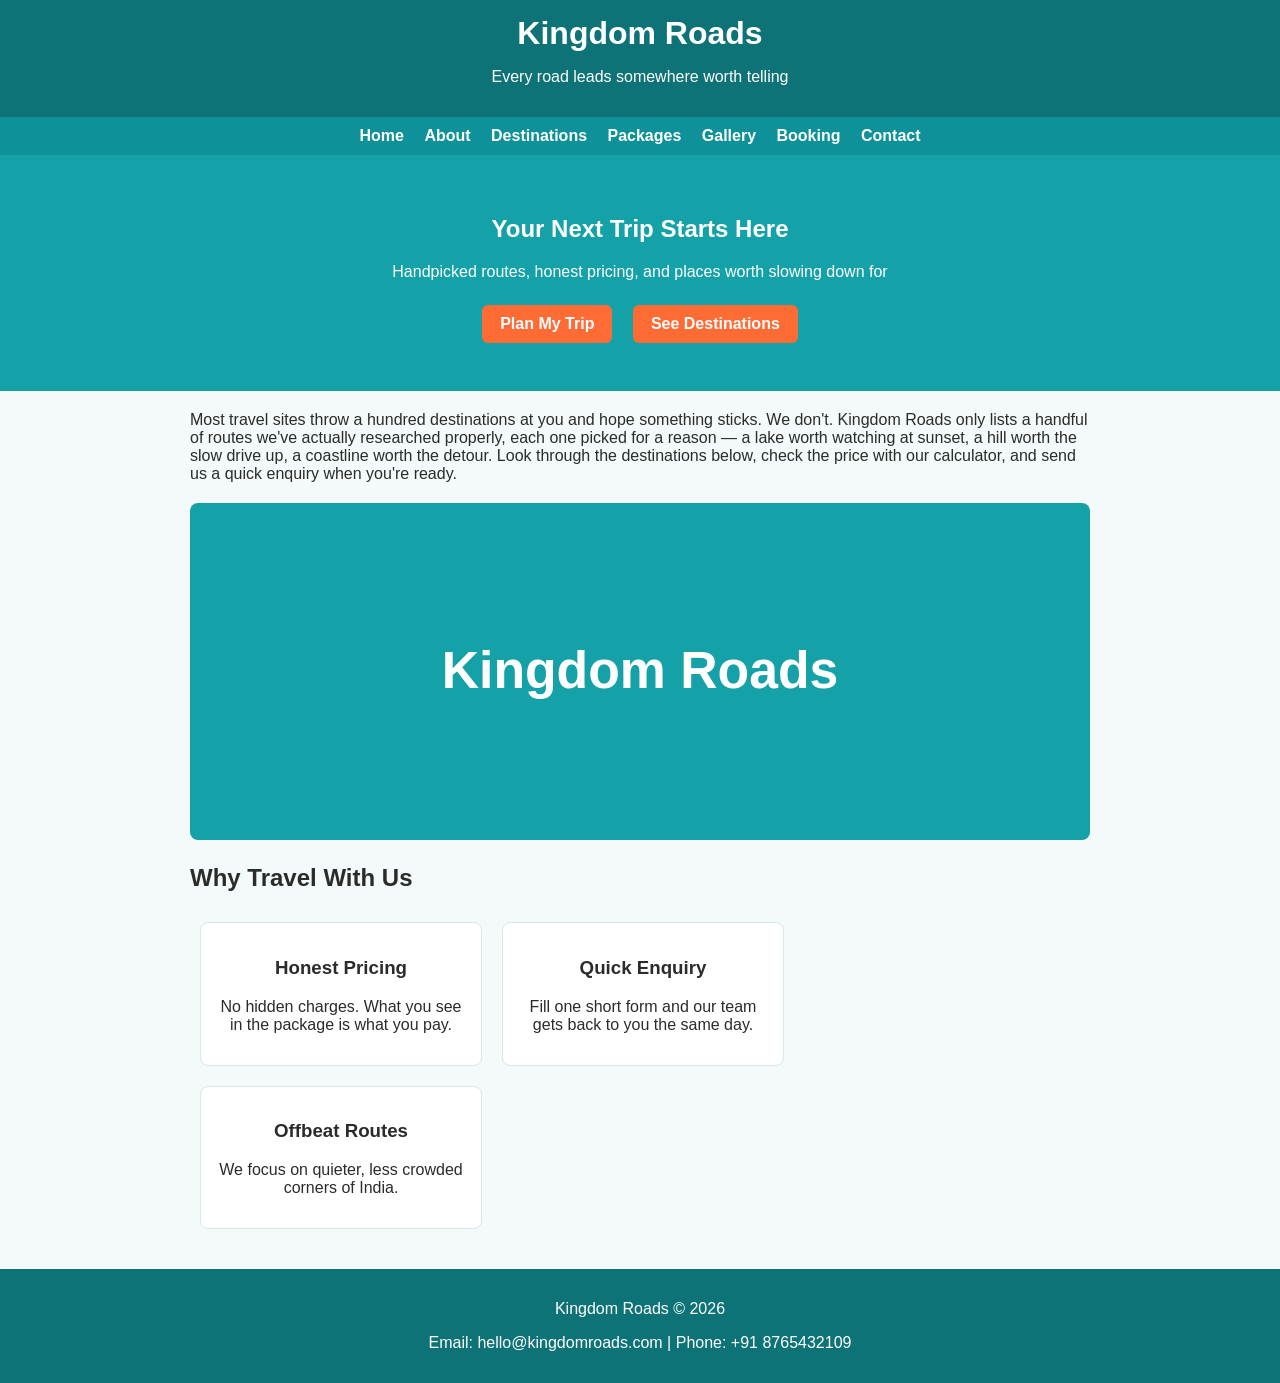
<file: index.html>
<!DOCTYPE html>
<html lang="en">
<head>
  <title>Kingdom Roads Home | Offbeat Travel Packages in India</title>
  <meta charset="UTF-8">
  <meta name="viewport" content="width=device-width, initial-scale=1.0">
  <meta name="description" content="Kingdom Roads helps you discover offbeat Indian destinations and book easy, honestly priced travel packages for your next trip.">
  <meta name="keywords" content="travel website, tour packages, offbeat destinations, India travel, trip booking">
  <link rel="canonical" href="https://friendly-creponne-2eba0c.netlify.app/index.html">
  <link rel="icon" href="favicon.svg" type="image/svg+xml">
  <link rel="stylesheet" href="style.css">
  <meta property="og:type" content="website">
  <meta property="og:title" content="Kingdom Roads Home | Offbeat Travel Packages in India">
  <meta property="og:description" content="Kingdom Roads helps you discover offbeat Indian destinations and book easy, honestly priced travel packages for your next trip.">
  <meta property="og:url" content="https://friendly-creponne-2eba0c.netlify.app/index.html">
  <meta property="og:image" content="https://friendly-creponne-2eba0c.netlify.app/images/hero.svg">
  <meta name="twitter:card" content="summary_large_image">
  <meta name="twitter:title" content="Kingdom Roads Home | Offbeat Travel Packages in India">
  <meta name="twitter:description" content="Kingdom Roads helps you discover offbeat Indian destinations and book easy, honestly priced travel packages for your next trip.">
  <script type="application/ld+json">
  {
    "@context": "https://schema.org",
    "@type": "TravelAgency",
    "name": "Kingdom Roads",
    "url": "https://friendly-creponne-2eba0c.netlify.app/",
    "email": "hello@kingdomroads.com",
    "telephone": "+91 8765432109",
    "areaServed": "IN"
  }
  </script>
</head>
<body>

<div class="header">
  <h1>Kingdom Roads</h1>
  <p>Every road leads somewhere worth telling</p>
</div>

<div class="nav">
  <a href="index.html">Home</a>
  <a href="about.html">About</a>
  <a href="destinations.html">Destinations</a>
  <a href="packages.html">Packages</a>
  <a href="gallery.html">Gallery</a>
  <a href="booking.html">Booking</a>
  <a href="contact.html">Contact</a>
</div>

<div class="banner">
  <h2>Your Next Trip Starts Here</h2>
  <p>Handpicked routes, honest pricing, and places worth slowing down for</p>
  <a class="btn" href="booking.html">Plan My Trip</a>
  <a class="btn" href="destinations.html">See Destinations</a>
</div>

<div class="container">
  <p>Most travel sites throw a hundred destinations at you and hope something sticks. We don't. Kingdom Roads only lists a handful of routes we've actually researched properly, each one picked for a reason — a lake worth watching at sunset, a hill worth the slow drive up, a coastline worth the detour. Look through the destinations below, check the price with our calculator, and send us a quick enquiry when you're ready.</p>
</div>

<div class="container">
  <img src="images/hero.svg" alt="Kingdom Roads travel banner" class="hero-img">
</div>

<div class="container">
  <h2>Why Travel With Us</h2>

  <div class="card">
    <h3>Honest Pricing</h3>
    <p>No hidden charges. What you see in the package is what you pay.</p>
  </div>

  <div class="card">
    <h3>Quick Enquiry</h3>
    <p>Fill one short form and our team gets back to you the same day.</p>
  </div>

  <div class="card">
    <h3>Offbeat Routes</h3>
    <p>We focus on quieter, less crowded corners of India.</p>
  </div>

  <div class="clear"></div>
</div>

<div class="footer">
  <p>Kingdom Roads &copy; 2026</p>
  <p>Email: hello@kingdomroads.com | Phone: +91 8765432109</p>
</div>

<script src="script.js"></script>

<script src="script.js"></script>

<!--Start of Tawk.to Script-->
<script type="text/javascript">
var Tawk_API=Tawk_API||{}, Tawk_LoadStart=new Date();
(function(){
var s1=document.createElement("script"),s0=document.getElementsByTagName("script")[0];
s1.async=true;
s1.src='https://embed.tawk.to/6a4604514b956a1d4cbbbd0c/1jsgo1nro';
s1.charset='UTF-8';
s1.setAttribute('crossorigin','*');
s0.parentNode.insertBefore(s1,s0);
})();
</script>
<!--End of Tawk.to Script-->

</body>
</html>
</file>
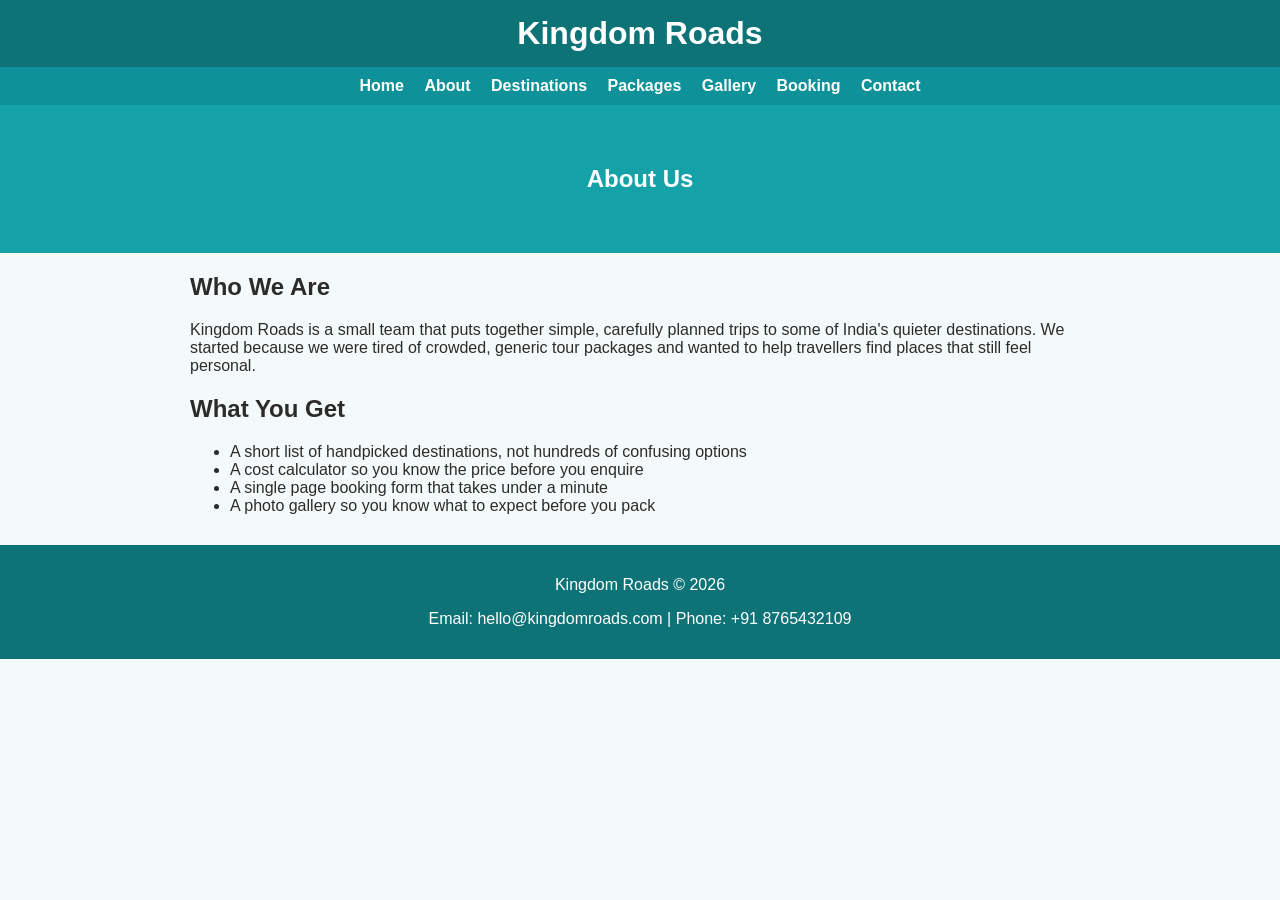
<file: about.html>
<!DOCTYPE html>
<html lang="en">
<head>
  <title>About Us | Kingdom Roads | Our Story and Approach</title>
  <meta charset="UTF-8">
  <meta name="viewport" content="width=device-width, initial-scale=1.0">
  <meta name="description" content="Learn about Kingdom Roads, a small travel team that plans simple, carefully researched trips to quieter destinations across India.">
  <meta name="keywords" content="about travel agency, small travel company, Kingdom Roads">
  <link rel="canonical" href="https://friendly-creponne-2eba0c.netlify.app/about.html">
  <link rel="icon" href="favicon.svg" type="image/svg+xml">
  <link rel="stylesheet" href="style.css">
  <meta property="og:type" content="website">
  <meta property="og:title" content="About Us | Kingdom Roads | Our Story and Approach">
  <meta property="og:description" content="Learn about Kingdom Roads, a small travel team that plans simple, carefully researched trips to quieter destinations across India.">
  <meta property="og:url" content="https://friendly-creponne-2eba0c.netlify.app/about.html">
  <meta name="twitter:card" content="summary">
  <meta name="twitter:title" content="About Us | Kingdom Roads">
  <meta name="twitter:description" content="Learn about Kingdom Roads, a small travel team that plans simple, carefully researched trips to quieter destinations across India.">
</head>
<body>

<div class="header">
  <h1>Kingdom Roads</h1>
</div>

<div class="nav">
  <a href="index.html">Home</a>
  <a href="about.html">About</a>
  <a href="destinations.html">Destinations</a>
  <a href="packages.html">Packages</a>
  <a href="gallery.html">Gallery</a>
  <a href="booking.html">Booking</a>
  <a href="contact.html">Contact</a>
</div>

<div class="banner">
  <h2>About Us</h2>
</div>

<div class="container">
  <h2>Who We Are</h2>
  <p>Kingdom Roads is a small team that puts together simple, carefully planned trips to some of India's quieter destinations. We started because we were tired of crowded, generic tour packages and wanted to help travellers find places that still feel personal.</p>

  <h2>What You Get</h2>
  <ul>
    <li>A short list of handpicked destinations, not hundreds of confusing options</li>
    <li>A cost calculator so you know the price before you enquire</li>
    <li>A single page booking form that takes under a minute</li>
    <li>A photo gallery so you know what to expect before you pack</li>
  </ul>
</div>

<div class="footer">
  <p>Kingdom Roads &copy; 2026</p>
  <p>Email: hello@kingdomroads.com | Phone: +91 8765432109</p>
</div>

<script src="script.js"></script>

<!--Start of Tawk.to Script-->
<script type="text/javascript">
var Tawk_API=Tawk_API||{}, Tawk_LoadStart=new Date();
(function(){
var s1=document.createElement("script"),s0=document.getElementsByTagName("script")[0];
s1.async=true;
s1.src='https://embed.tawk.to/6a4604514b956a1d4cbbbd0c/1jsgo1nro';
s1.charset='UTF-8';
s1.setAttribute('crossorigin','*');
s0.parentNode.insertBefore(s1,s0);
})();
</script>
<!--End of Tawk.to Script-->

</body>
</html>
</file>
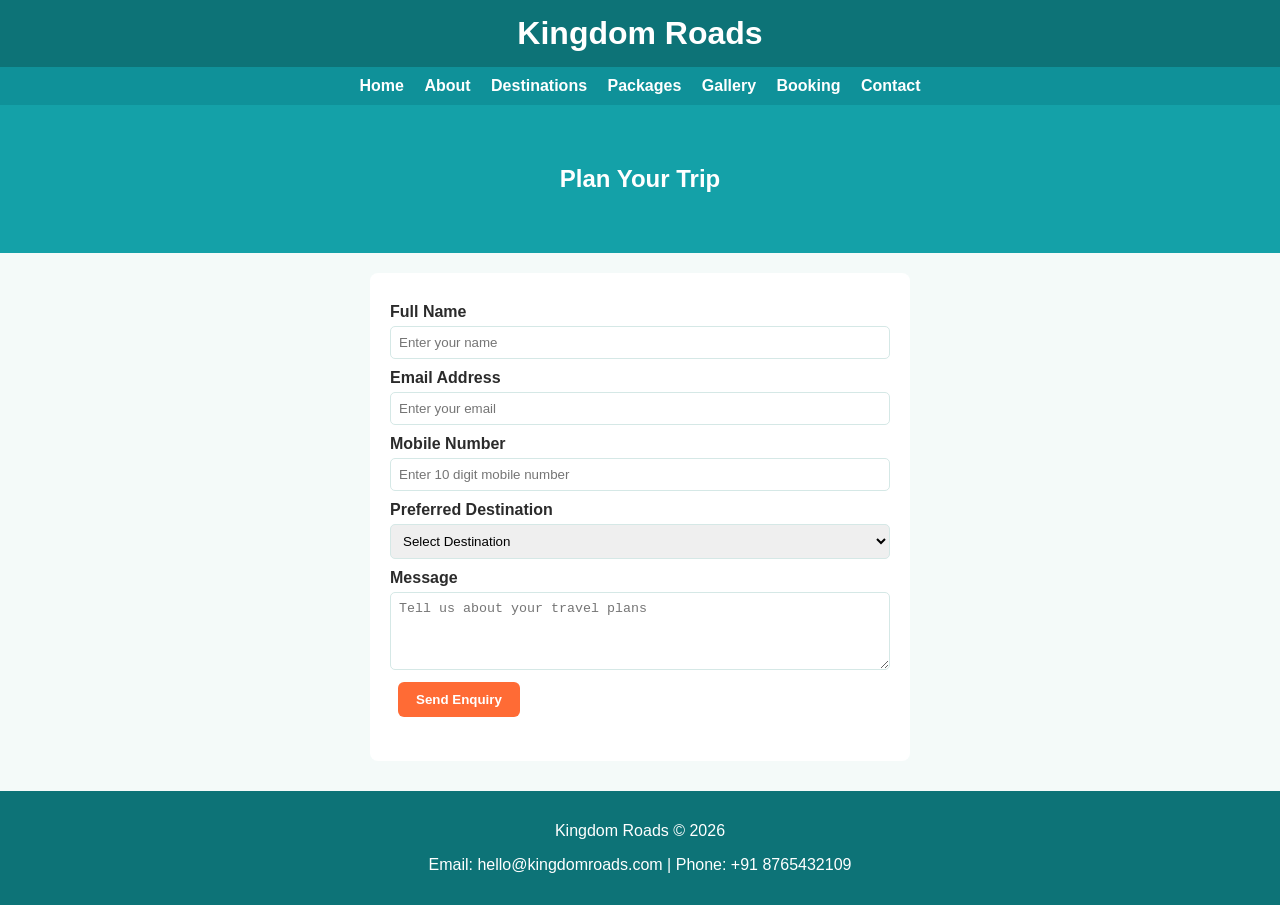
<file: booking.html>
<!DOCTYPE html>
<html lang="en">
<head>
  <title>Booking | Kingdom Roads | Send a Trip Enquiry</title>
  <meta charset="UTF-8">
  <meta name="viewport" content="width=device-width, initial-scale=1.0">
  <meta name="description" content="Send a trip enquiry to Kingdom Roads using our short booking form and hear back from our team the same day.">
  <meta name="keywords" content="travel booking, trip enquiry form, package booking">
  <link rel="canonical" href="https://friendly-creponne-2eba0c.netlify.app/booking.html">
  <link rel="icon" href="favicon.svg" type="image/svg+xml">
  <link rel="stylesheet" href="style.css">
  <meta property="og:type" content="website">
  <meta property="og:title" content="Booking | Kingdom Roads">
  <meta property="og:description" content="Send a trip enquiry to Kingdom Roads using our short booking form and hear back from our team the same day.">
  <meta property="og:url" content="https://friendly-creponne-2eba0c.netlify.app/booking.html">
  <meta name="twitter:card" content="summary">
  <meta name="twitter:title" content="Booking | Kingdom Roads">
  <meta name="twitter:description" content="Send a trip enquiry to Kingdom Roads.">
</head>
<body>

<div class="header">
  <h1>Kingdom Roads</h1>
</div>

<div class="nav">
  <a href="index.html">Home</a>
  <a href="about.html">About</a>
  <a href="destinations.html">Destinations</a>
  <a href="packages.html">Packages</a>
  <a href="gallery.html">Gallery</a>
  <a href="booking.html">Booking</a>
  <a href="contact.html">Contact</a>
</div>

<div class="banner">
  <h2>Plan Your Trip</h2>
</div>

<div class="container">
  <form onsubmit="return validateForm()">
    <label for="name">Full Name</label>
    <input type="text" id="name" placeholder="Enter your name">

    <label for="email">Email Address</label>
    <input type="text" id="email" placeholder="Enter your email">

    <label for="phone">Mobile Number</label>
    <input type="text" id="phone" placeholder="Enter 10 digit mobile number">

    <label for="destination">Preferred Destination</label>
    <select id="destination">
      <option value="">Select Destination</option>
      <option>Udaipur</option>
      <option>Coorg</option>
      <option>Rishikesh</option>
      <option>Pondicherry</option>
    </select>

    <label for="message">Message</label>
    <textarea id="message" rows="4" placeholder="Tell us about your travel plans"></textarea>

    <button type="submit" class="btn">Send Enquiry</button>
    <p id="formMessage" class="result"></p>
  </form>
</div>

<div class="footer">
  <p>Kingdom Roads &copy; 2026</p>
  <p>Email: hello@kingdomroads.com | Phone: +91 8765432109</p>
</div>

<script src="script.js"></script>

<script src="script.js"></script>

<!--Start of Tawk.to Script-->
<script type="text/javascript">
var Tawk_API=Tawk_API||{}, Tawk_LoadStart=new Date();
(function(){
var s1=document.createElement("script"),s0=document.getElementsByTagName("script")[0];
s1.async=true;
s1.src='https://embed.tawk.to/6a4604514b956a1d4cbbbd0c/1jsgo1nro';
s1.charset='UTF-8';
s1.setAttribute('crossorigin','*');
s0.parentNode.insertBefore(s1,s0);
})();
</script>
<!--End of Tawk.to Script-->


</body>
</html>
</file>
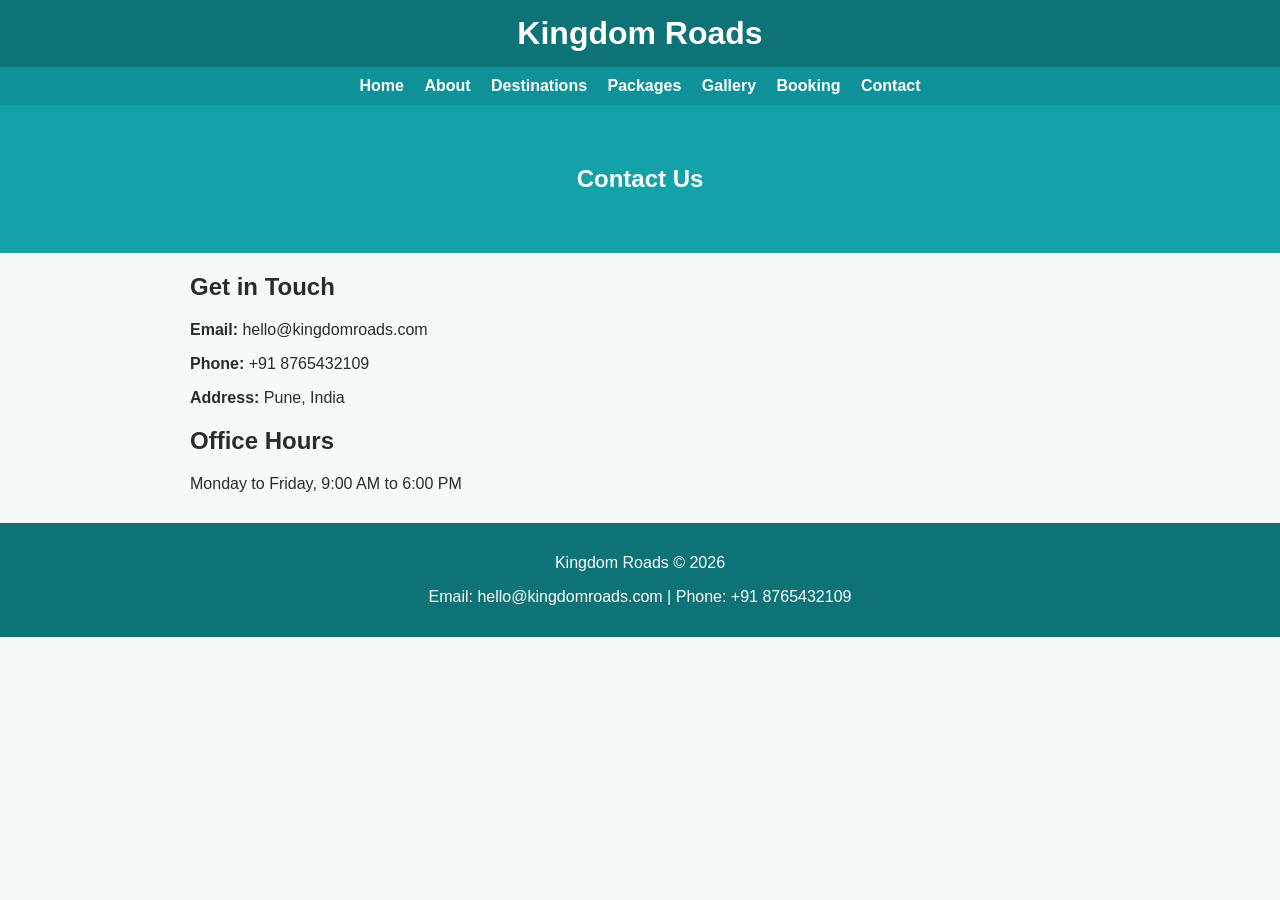
<file: contact.html>
<!DOCTYPE html>
<html lang="en">
<head>
  <title>Contact Us | Kingdom Roads | Get in Touch</title>
  <meta charset="UTF-8">
  <meta name="viewport" content="width=device-width, initial-scale=1.0">
  <meta name="description" content="Contact Kingdom Roads for trip planning help. Find our email, phone number and office hours for quick support.">
  <meta name="keywords" content="contact travel agency, travel enquiry, booking support">
  <link rel="canonical" href="https://friendly-creponne-2eba0c.netlify.app/contact.html">
  <link rel="icon" href="favicon.svg" type="image/svg+xml">
  <link rel="stylesheet" href="style.css">
  <meta property="og:type" content="website">
  <meta property="og:title" content="Contact Us | Kingdom Roads">
  <meta property="og:description" content="Contact Kingdom Roads for trip planning help. Find our email, phone number and office hours for quick support.">
  <meta property="og:url" content="https://friendly-creponne-2eba0c.netlify.app/contact.html">
  <meta name="twitter:card" content="summary">
  <meta name="twitter:title" content="Contact Us | Kingdom Roads">
  <meta name="twitter:description" content="Contact Kingdom Roads for trip planning help.">
  <script type="application/ld+json">
  {
    "@context": "https://schema.org",
    "@type": "LocalBusiness",
    "name": "Kingdom Roads",
    "email": "hello@kingdomroads.com",
    "telephone": "+91 8765432109",
    "address": {
      "@type": "PostalAddress",
      "addressLocality": "Pune",
      "addressCountry": "IN"
    }
  }
  </script>
</head>
<body>

<div class="header">
  <h1>Kingdom Roads</h1>
</div>

<div class="nav">
  <a href="index.html">Home</a>
  <a href="about.html">About</a>
  <a href="destinations.html">Destinations</a>
  <a href="packages.html">Packages</a>
  <a href="gallery.html">Gallery</a>
  <a href="booking.html">Booking</a>
  <a href="contact.html">Contact</a>
</div>

<div class="banner">
  <h2>Contact Us</h2>
</div>

<div class="container">
  <h2>Get in Touch</h2>
  <p><strong>Email:</strong> hello@kingdomroads.com</p>
  <p><strong>Phone:</strong> +91 8765432109</p>
  <p><strong>Address:</strong> Pune, India</p>

  <h2>Office Hours</h2>
  <p>Monday to Friday, 9:00 AM to 6:00 PM</p>
</div>

<div class="footer">
  <p>Kingdom Roads &copy; 2026</p>
  <p>Email: hello@kingdomroads.com | Phone: +91 8765432109</p>
</div>

<script src="script.js"></script>

<script src="script.js"></script>

<!--Start of Tawk.to Script-->
<script type="text/javascript">
var Tawk_API=Tawk_API||{}, Tawk_LoadStart=new Date();
(function(){
var s1=document.createElement("script"),s0=document.getElementsByTagName("script")[0];
s1.async=true;
s1.src='https://embed.tawk.to/6a4604514b956a1d4cbbbd0c/1jsgo1nro';
s1.charset='UTF-8';
s1.setAttribute('crossorigin','*');
s0.parentNode.insertBefore(s1,s0);
})();
</script>
<!--End of Tawk.to Script-->

</body>
</html>
</file>
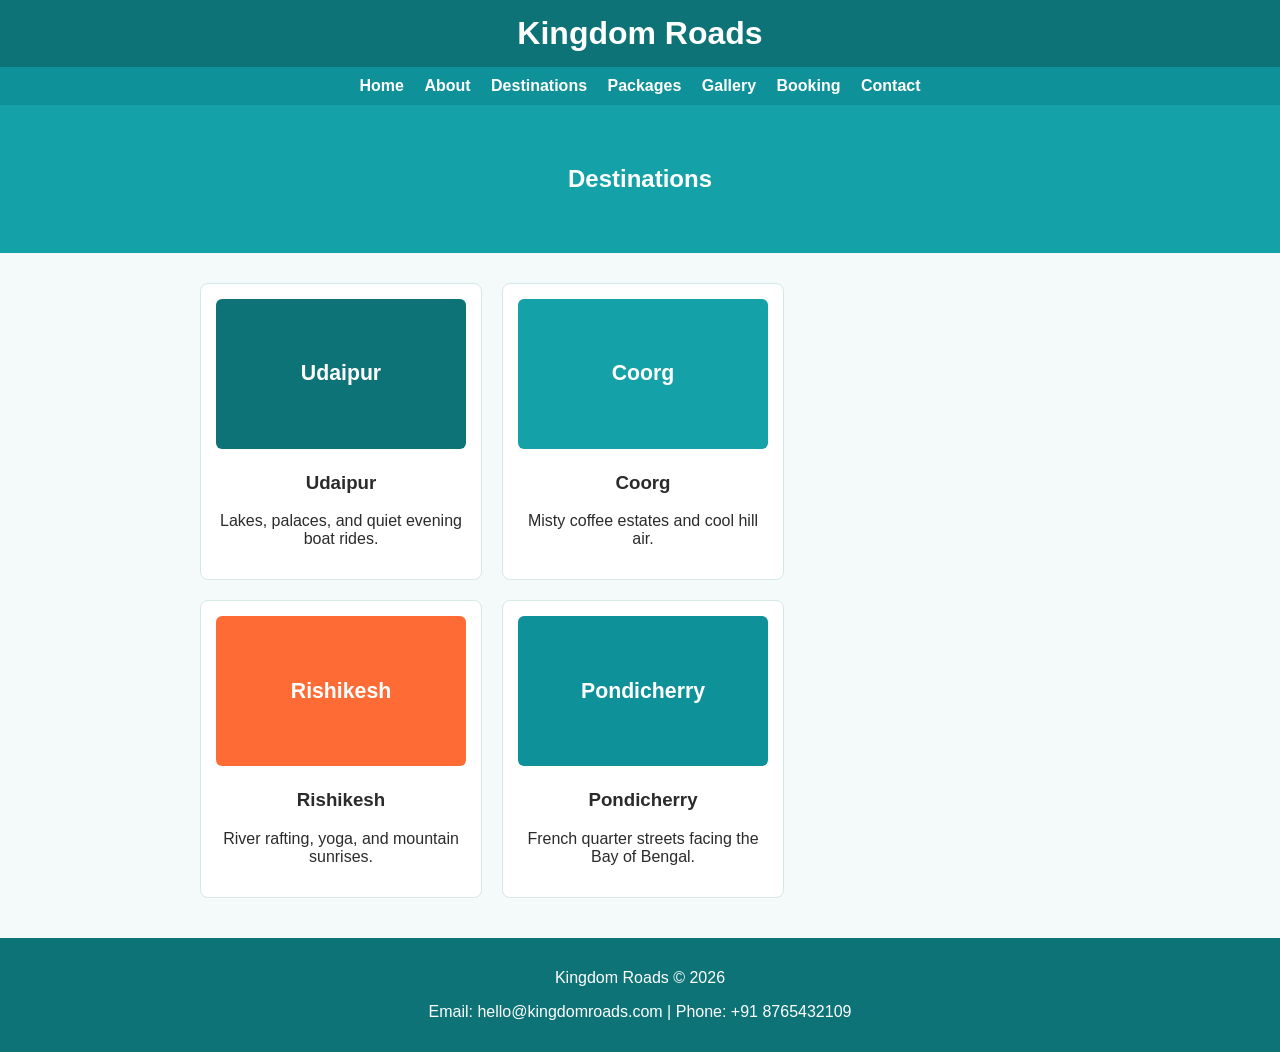
<file: destinations.html>
<!DOCTYPE html>
<html lang="en">
<head>
  <title>Destinations | Kingdom Roads | Udaipur, Coorg, Rishikesh</title>
  <meta charset="UTF-8">
  <meta name="viewport" content="width=device-width, initial-scale=1.0">
  <meta name="description" content="Browse offbeat travel destinations in India including Udaipur, Coorg, Rishikesh and Pondicherry, each with a short guide to what makes it worth visiting.">
  <meta name="keywords" content="Udaipur, Coorg, Rishikesh, Pondicherry, India travel destinations">
  <link rel="canonical" href="https://friendly-creponne-2eba0c.netlify.app/destinations.html">
  <link rel="icon" href="favicon.svg" type="image/svg+xml">
  <link rel="stylesheet" href="style.css">
  <meta property="og:type" content="website">
  <meta property="og:title" content="Destinations | Kingdom Roads">
  <meta property="og:description" content="Browse offbeat travel destinations in India including Udaipur, Coorg, Rishikesh and Pondicherry, each with a short guide to what makes it worth visiting.">
  <meta property="og:url" content="https://friendly-creponne-2eba0c.netlify.app/destinations.html">
  <meta name="twitter:card" content="summary">
  <meta name="twitter:title" content="Destinations | Kingdom Roads">
  <meta name="twitter:description" content="Browse offbeat travel destinations in India including Udaipur, Coorg, Rishikesh and Pondicherry.">
</head>
<body>

<div class="header">
  <h1>Kingdom Roads</h1>
</div>

<div class="nav">
  <a href="index.html">Home</a>
  <a href="about.html">About</a>
  <a href="destinations.html">Destinations</a>
  <a href="packages.html">Packages</a>
  <a href="gallery.html">Gallery</a>
  <a href="booking.html">Booking</a>
  <a href="contact.html">Contact</a>
</div>

<div class="banner">
  <h2>Destinations</h2>
</div>

<div class="container">

  <div class="card">
    <img src="images/udaipur.svg" alt="Illustration of a lakeside palace in Udaipur">
    <h3>Udaipur</h3>
    <p>Lakes, palaces, and quiet evening boat rides.</p>
  </div>

  <div class="card">
    <img src="images/coorg.svg" alt="Illustration of green coffee hills in Coorg">
    <h3>Coorg</h3>
    <p>Misty coffee estates and cool hill air.</p>
  </div>

  <div class="card">
    <img src="images/rishikesh.svg" alt="Illustration of a suspension bridge over the Ganga at Rishikesh">
    <h3>Rishikesh</h3>
    <p>River rafting, yoga, and mountain sunrises.</p>
  </div>

  <div class="card">
    <img src="images/pondicherry.svg" alt="Illustration of colourful French style buildings in Pondicherry">
    <h3>Pondicherry</h3>
    <p>French quarter streets facing the Bay of Bengal.</p>
  </div>

  <div class="clear"></div>
</div>

<div class="footer">
  <p>Kingdom Roads &copy; 2026</p>
  <p>Email: hello@kingdomroads.com | Phone: +91 8765432109</p>
</div>

<script src="script.js"></script>

<script src="script.js"></script>

<!--Start of Tawk.to Script-->
<script type="text/javascript">
var Tawk_API=Tawk_API||{}, Tawk_LoadStart=new Date();
(function(){
var s1=document.createElement("script"),s0=document.getElementsByTagName("script")[0];
s1.async=true;
s1.src='https://embed.tawk.to/6a4604514b956a1d4cbbbd0c/1jsgo1nro';
s1.charset='UTF-8';
s1.setAttribute('crossorigin','*');
s0.parentNode.insertBefore(s1,s0);
})();
</script>
<!--End of Tawk.to Script-->

</body>
</html>
</file>
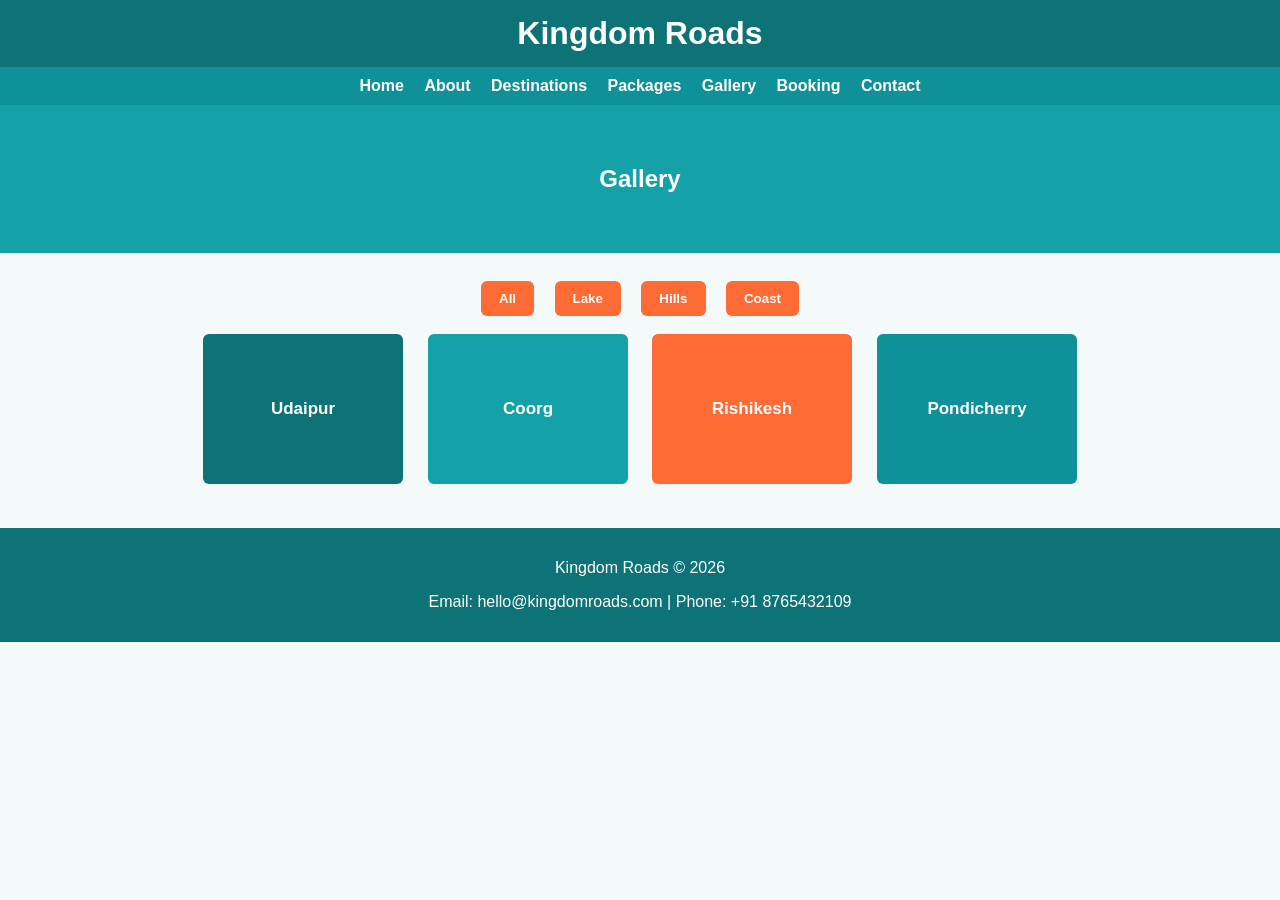
<file: gallery.html>
<!DOCTYPE html>
<html lang="en">
<head>
  <title>Gallery | Kingdom Roads | Destination Photo Gallery</title>
  <meta charset="UTF-8">
  <meta name="viewport" content="width=device-width, initial-scale=1.0">
  <meta name="description" content="Browse a filterable photo gallery of the destinations Kingdom Roads covers, sorted by lake, hill, and coastal locations across India.">
  <meta name="keywords" content="travel gallery, destination photos, India travel pictures">
  <link rel="canonical" href="https://friendly-creponne-2eba0c.netlify.app/gallery.html">
  <link rel="icon" href="favicon.svg" type="image/svg+xml">
  <link rel="stylesheet" href="style.css">
  <meta property="og:type" content="website">
  <meta property="og:title" content="Gallery | Kingdom Roads">
  <meta property="og:description" content="Browse a filterable photo gallery of the destinations Kingdom Roads covers, sorted by lake, hill, and coastal locations across India.">
  <meta property="og:url" content="https://friendly-creponne-2eba0c.netlify.app/gallery.html">
  <meta name="twitter:card" content="summary">
  <meta name="twitter:title" content="Gallery | Kingdom Roads">
  <meta name="twitter:description" content="Photo gallery of destinations covered by Kingdom Roads.">
</head>
<body>

<div class="header">
  <h1>Kingdom Roads</h1>
</div>

<div class="nav">
  <a href="index.html">Home</a>
  <a href="about.html">About</a>
  <a href="destinations.html">Destinations</a>
  <a href="packages.html">Packages</a>
  <a href="gallery.html">Gallery</a>
  <a href="booking.html">Booking</a>
  <a href="contact.html">Contact</a>
</div>

<div class="banner">
  <h2>Gallery</h2>
</div>

<div class="container gallery-controls">
  <button class="btn" onclick="filterGallery('all')">All</button>
  <button class="btn" onclick="filterGallery('lake')">Lake</button>
  <button class="btn" onclick="filterGallery('hills')">Hills</button>
  <button class="btn" onclick="filterGallery('coast')">Coast</button>
  <br>

  <img class="gallery-item lake" src="images/udaipur.svg" alt="Lakeside palace in Udaipur">
  <img class="gallery-item hills" src="images/coorg.svg" alt="Coffee hills in Coorg">
  <img class="gallery-item hills" src="images/rishikesh.svg" alt="Suspension bridge in Rishikesh">
  <img class="gallery-item coast" src="images/pondicherry.svg" alt="French quarter buildings in Pondicherry">
</div>

<div class="footer">
  <p>Kingdom Roads &copy; 2026</p>
  <p>Email: hello@kingdomroads.com | Phone: +91 8765432109</p>
</div>

<script src="script.js"></script>

<script src="script.js"></script>

<!--Start of Tawk.to Script-->
<script type="text/javascript">
var Tawk_API=Tawk_API||{}, Tawk_LoadStart=new Date();
(function(){
var s1=document.createElement("script"),s0=document.getElementsByTagName("script")[0];
s1.async=true;
s1.src='https://embed.tawk.to/6a4604514b956a1d4cbbbd0c/1jsgo1nro';
s1.charset='UTF-8';
s1.setAttribute('crossorigin','*');
s0.parentNode.insertBefore(s1,s0);
})();
</script>
<!--End of Tawk.to Script-->

</body>
</html>
</file>
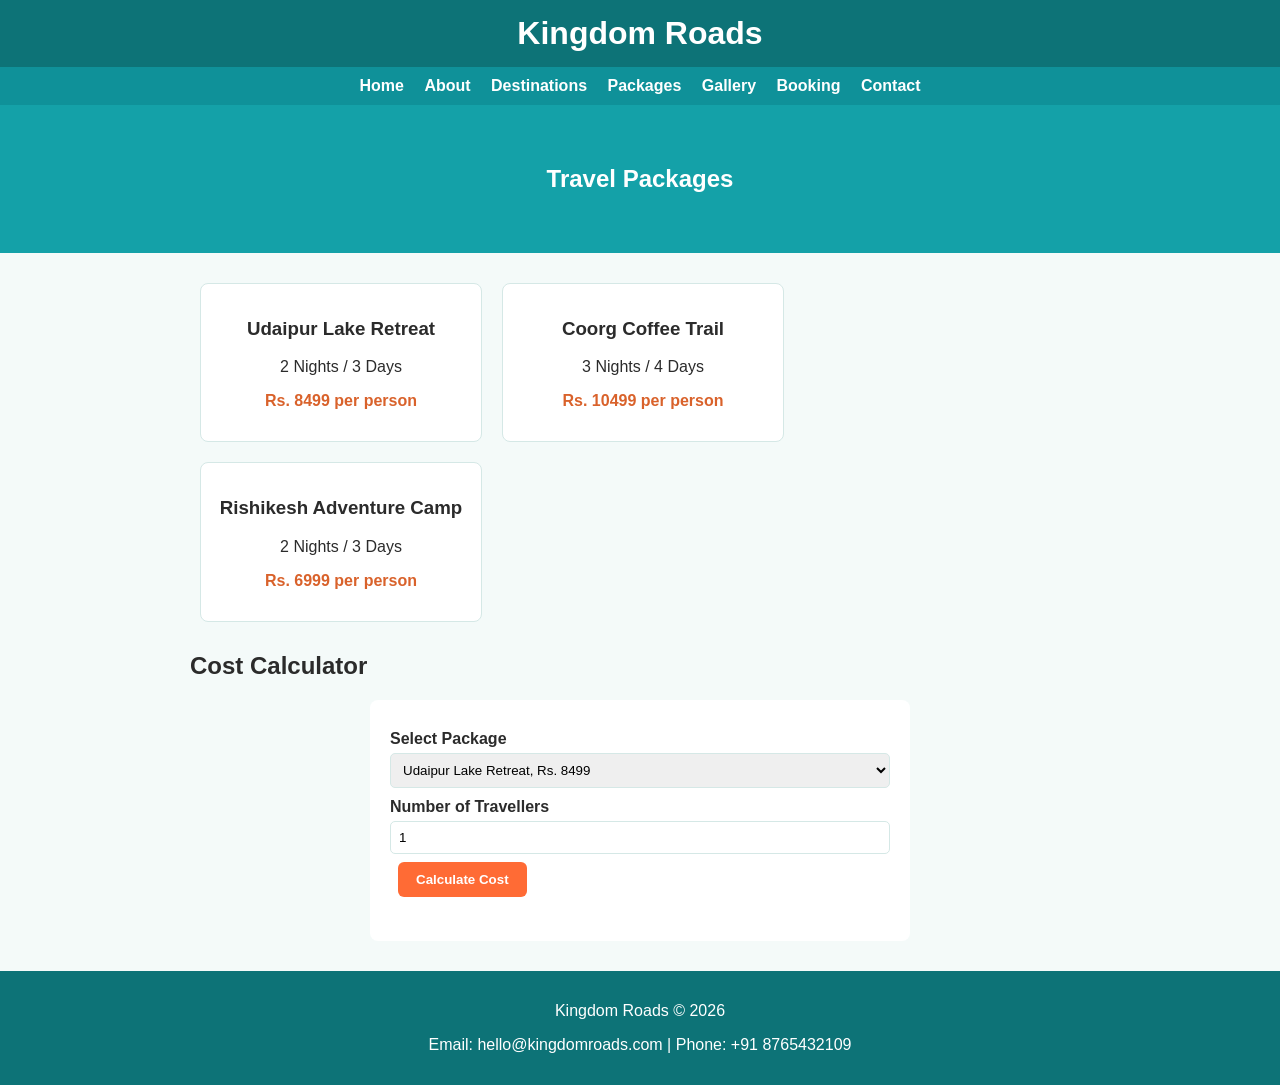
<file: packages.html>
<!DOCTYPE html>
<html lang="en">
<head>
  <title>Packages | Kingdom Roads | Tour Prices and Cost Calculator</title>
  <meta charset="UTF-8">
  <meta name="viewport" content="width=device-width, initial-scale=1.0">
  <meta name="description" content="View Kingdom Roads travel packages with clear pricing, and use our simple calculator to estimate the total cost for your group before you enquire.">
  <meta name="keywords" content="tour packages, travel cost calculator, package booking, India trips">
  <link rel="canonical" href="https://friendly-creponne-2eba0c.netlify.app/packages.html">
  <link rel="icon" href="favicon.svg" type="image/svg+xml">
  <link rel="stylesheet" href="style.css">
  <meta property="og:type" content="website">
  <meta property="og:title" content="Packages | Kingdom Roads">
  <meta property="og:description" content="View Kingdom Roads travel packages with clear pricing, and use our simple calculator to estimate the total cost for your group before you enquire.">
  <meta property="og:url" content="https://friendly-creponne-2eba0c.netlify.app/packages.html">
  <meta name="twitter:card" content="summary">
  <meta name="twitter:title" content="Packages | Kingdom Roads">
  <meta name="twitter:description" content="Travel packages with clear pricing and a cost calculator.">
</head>
<body>

<div class="header">
  <h1>Kingdom Roads</h1>
</div>

<div class="nav">
  <a href="index.html">Home</a>
  <a href="about.html">About</a>
  <a href="destinations.html">Destinations</a>
  <a href="packages.html">Packages</a>
  <a href="gallery.html">Gallery</a>
  <a href="booking.html">Booking</a>
  <a href="contact.html">Contact</a>
</div>

<div class="banner">
  <h2>Travel Packages</h2>
</div>

<div class="container">

  <div class="card">
    <h3>Udaipur Lake Retreat</h3>
    <p>2 Nights / 3 Days</p>
    <p class="price">Rs. 8499 per person</p>
  </div>

  <div class="card">
    <h3>Coorg Coffee Trail</h3>
    <p>3 Nights / 4 Days</p>
    <p class="price">Rs. 10499 per person</p>
  </div>

  <div class="card">
    <h3>Rishikesh Adventure Camp</h3>
    <p>2 Nights / 3 Days</p>
    <p class="price">Rs. 6999 per person</p>
  </div>

  <div class="clear"></div>
</div>

<div class="container">
  <h2>Cost Calculator</h2>
  <form>
    <label for="packageSelect">Select Package</label>
    <select id="packageSelect">
      <option value="8499">Udaipur Lake Retreat, Rs. 8499</option>
      <option value="10499">Coorg Coffee Trail, Rs. 10499</option>
      <option value="6999">Rishikesh Adventure Camp, Rs. 6999</option>
    </select>

    <label for="peopleCount">Number of Travellers</label>
    <input type="number" id="peopleCount" min="1" value="1">

    <button type="button" class="btn" onclick="calculateCost()">Calculate Cost</button>
    <p id="costResult" class="result"></p>
  </form>
</div>

<div class="footer">
  <p>Kingdom Roads &copy; 2026</p>
  <p>Email: hello@kingdomroads.com | Phone: +91 8765432109</p>
</div>

<script src="script.js"></script>

<script src="script.js"></script>

<!--Start of Tawk.to Script-->
<script type="text/javascript">
var Tawk_API=Tawk_API||{}, Tawk_LoadStart=new Date();
(function(){
var s1=document.createElement("script"),s0=document.getElementsByTagName("script")[0];
s1.async=true;
s1.src='https://embed.tawk.to/6a4604514b956a1d4cbbbd0c/1jsgo1nro';
s1.charset='UTF-8';
s1.setAttribute('crossorigin','*');
s0.parentNode.insertBefore(s1,s0);
})();
</script>
<!--End of Tawk.to Script-->

</body>
</html>
</file>
<file: style.css>
body {
  font-family: Arial, Helvetica, sans-serif;
  margin: 0;
  padding: 0;
  background-color: #f4faf9;
  color: #2b2b2b;
}

/*------------------------------------ Header---------------------------------- */
.header {
  background-color: #0d7377;
  color: white;
  padding: 15px;
  text-align: center;
}

.header h1 {
  margin: 0;
}

.nav {
  background-color: #0f9199;
  text-align: center;
  padding: 10px;
}

.nav a {
  color: white;
  text-decoration: none;
  margin: 8px;
  font-weight: bold;
}

.nav a:hover {
  text-decoration: underline;
}

/*------------------------------------ Banner------------------------------ */
.banner {
  background-color: #14a1a8;
  color: white;
  text-align: center;
  padding: 40px 10px;
}

/* Basic container */
.container {
  width: 90%;
  max-width: 900px;
  margin: 20px auto;
}

/* ------------------------------------------------------Cards-------------------------------------------------- */
.card {
  background-color: white;
  border: 1px solid #d5e8e6;
  border-radius: 8px;
  padding: 15px;
  margin: 10px;
  width: 250px;
  float: left;
  text-align: center;
}

.card img {
  width: 100%;
  height: 150px;
  object-fit: cover;
  border-radius: 6px;
}

.clear {
  clear: both;
}

.price {
  color: #d9622b;
  font-weight: bold;
}

/* ----------------------------------------Buttons ------------------------------------------*/
.btn {
  background-color: #ff6b35;
  color: #ffffff;
  padding: 10px 18px;
  text-decoration: none;
  border: none;
  border-radius: 6px;
  font-weight: bold;
  cursor: pointer;
  display: inline-block;
  margin: 8px;
}

.btn:hover {
  background-color: #ff8555;
}

/*------------------------------------------ Form-------------------------------------- */
form {
  background-color: white;
  padding: 20px;
  border-radius: 8px;
  max-width: 500px;
  margin: auto;
}

label {
  display: block;
  margin-top: 10px;
  font-weight: bold;
}

input, select, textarea {
  width: 100%;
  padding: 8px;
  margin-top: 5px;
  border: 1px solid #d5e8e6;
  border-radius: 5px;
  box-sizing: border-box;
}

.result {
  margin-top: 10px;
  font-weight: bold;
}

.hero-img {
  width: 100%;
  border-radius: 8px;
}

.gallery-controls {
  text-align: center;
}

/* --------------------------------------------------Gallery images---------------------------------- */
.gallery-item {
  width: 200px;
  height: 150px;
  object-fit: cover;
  margin: 10px;
  border-radius: 6px;
}

/*--------------------------------------Footer----------------------------------------------- */
.footer {
  background-color: #0d7377;
  color: white;
  text-align: center;
  padding: 15px;
  margin-top: 30px;
}

.footer a {
  color: #ffd7a8;
}

/*--------------------------------------Responsive Design - Basic Media Query------------------------------------*/
@media (max-width: 600px) {
  .card {
    width: 90%;
    float: none;
    margin: 10px auto;
  }

  .nav a {
    display: block;
    margin: 8px 0;
  }

  .gallery-item {
    width: 90%;
    display: block;
    margin: 10px auto;
  }
}
</file>
